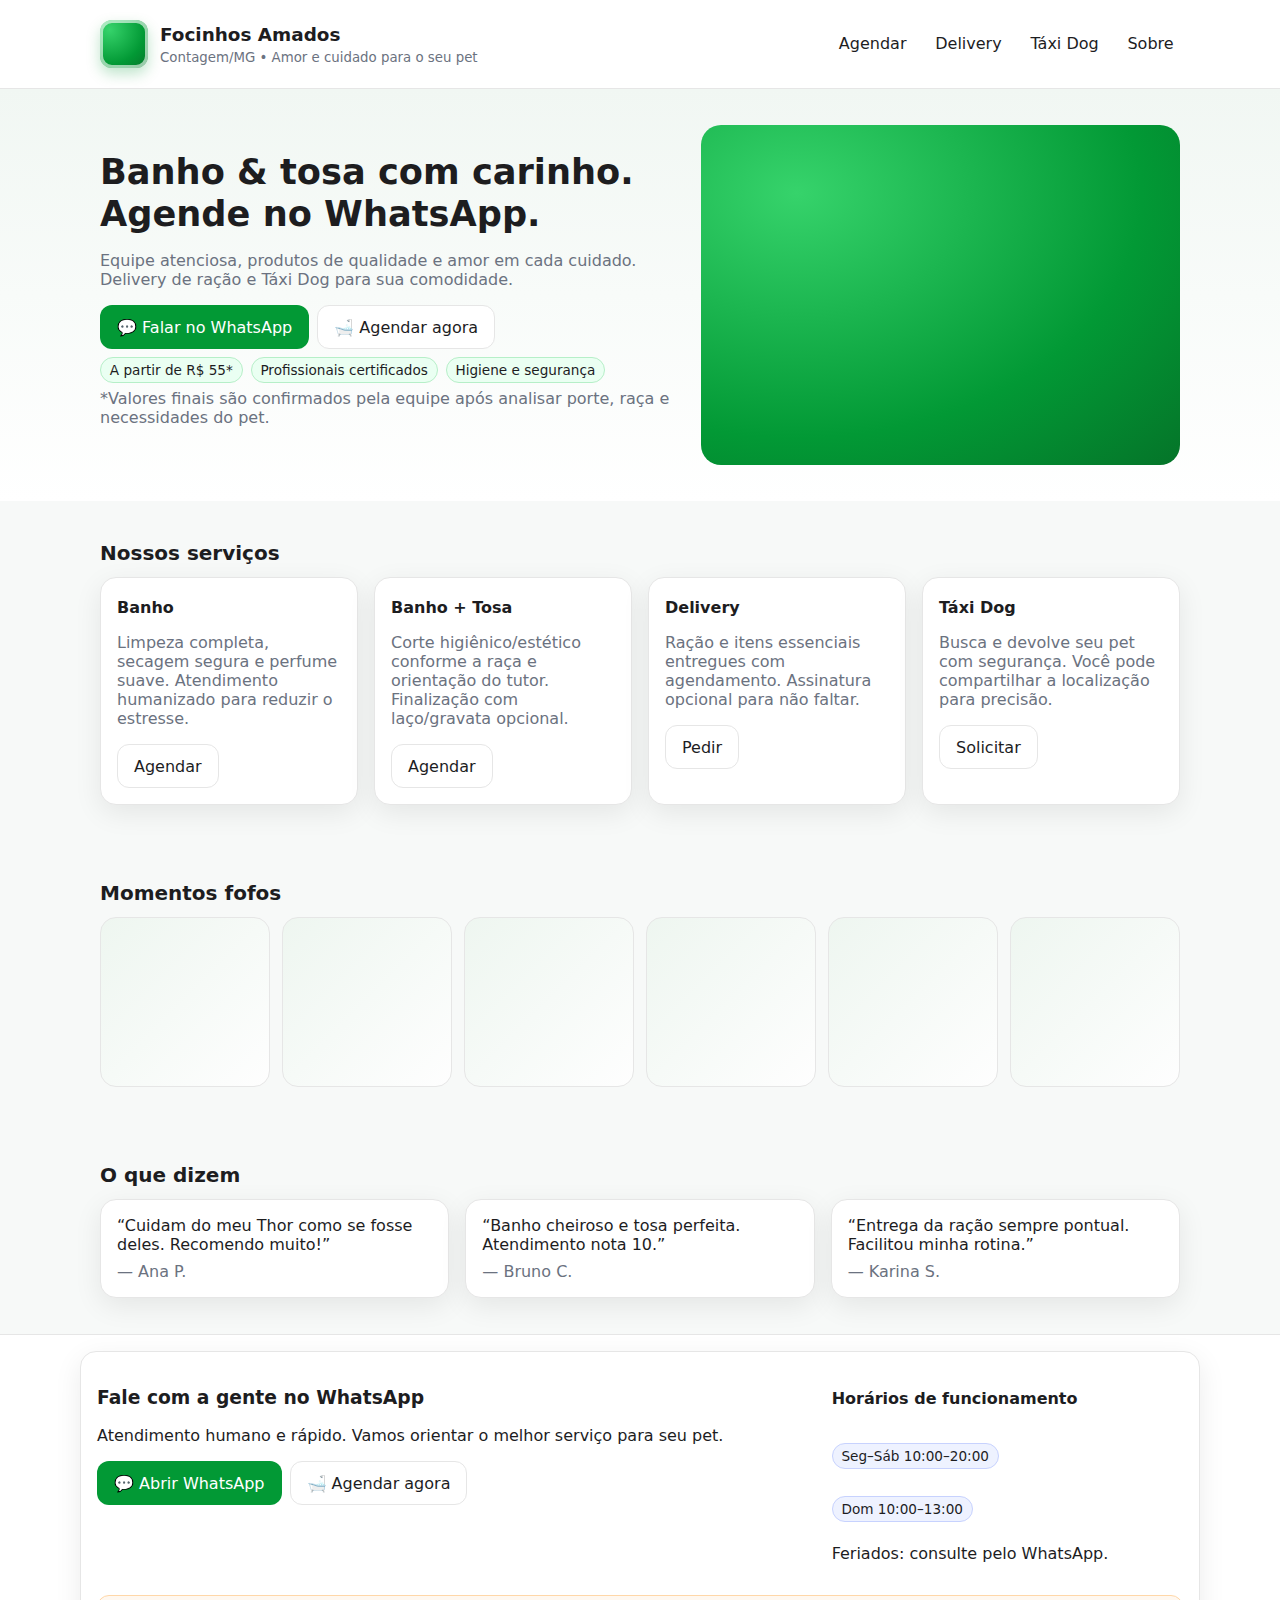
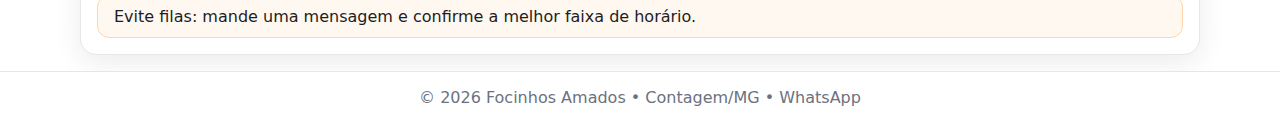
<file: index.html>
<!doctype html>
<html lang="pt-BR">
<head>
<meta charset="utf-8">
<meta name="viewport" content="width=device-width, initial-scale=1">
<title>Focinhos Amados • Pet Shop em Contagem/MG</title>
<meta name="description" content="Banho & tosa com carinho, delivery de ração e Táxi Dog. Atendimento rápido no WhatsApp. A partir de R$ 55.">
<link rel="icon" href="data:image/svg+xml,%3Csvg xmlns='http://www.w3.org/2000/svg' width='64' height='64'%3E%3Cdefs%3E%3ClinearGradient id='g' x1='0' y1='0' x2='1' y2='1'%3E%3Cstop offset='0' stop-color='%2336d36b'/%3E%3Cstop offset='.6' stop-color='%23029935'/%3E%3Cstop offset='1' stop-color='%23056e27'/%3E%3C/linearGradient%3E%3C/defs%3E%3Ccircle cx='32' cy='32' r='30' fill='url(%23g)'/%3E%3Cpath d='M20 38c8 6 16 6 24 0' stroke='%23fff' stroke-width='4' stroke-linecap='round'/%3E%3Ccircle cx='24' cy='26' r='4' fill='%23fff'/%3E%3Ccircle cx='40' cy='26' r='4' fill='%23fff'/%3E%3C/svg%3E" type="image/svg+xml">
<style>
/*
PROJECT: Focinhos Amados — Home (index.html)
VERSION: v1.0 (2025-08-16)
PRINCÍPIOS: Responsivo, acessível, sem libs, pronto para Pages
QUICK EDIT: Busque por "EDIT ZONE" para mudar cores, telefone, horários e textos.

──────────────────────────────────────────────────────────────────────────────
MIGRAÇÃO (6 PASSOS)
1) Cores: ajuste tokens em :root (EDIT ZONE: CORES).
2) Telefone/WhatsApp: atualize o número em CONFIG.whats (JS).
3) Horários: edite a seção "Horários de funcionamento" (texto + badge).
4) Links do menu: confirme caminhos (agendar.html, delivery.html, taxi.html, sobre.html).
5) Galeria: troque os placeholders .ph por imagens reais (data URI ou arquivos).
6) Publicação: suba para GitHub Pages (raiz do repositório).
*/
:root{
  /* EDIT ZONE: CORES */
  --brand:#029935;              /* Verde primário (mantido conforme decisão A) */
  --danger:#d32f2f;             /* Vermelho para ações destrutivas (botões danger) */
  --text:#1d1d1f;
  --muted:#6b7280;
  --bg:#f7f9f8;
  --card:#ffffff;
  --border:#e6e6e6;
  --radius:16px;
  --shadow:0 8px 28px rgba(0,0,0,.08);
  --font: system-ui,-apple-system,Segoe UI,Roboto,Helvetica,Arial,"Apple Color Emoji","Segoe UI Emoji";
}
*{box-sizing:border-box}
html,body{height:100%}
body{margin:0;background:var(--bg);color:var(--text);font-family:var(--font)}
a{color:inherit;text-decoration:none}
a:hover{text-decoration:underline}
.container{max-width:1120px;margin:0 auto;padding:clamp(.75rem,2.5vw,1.25rem)}
.grid{display:grid;gap:1rem;grid-template-columns:repeat(12,1fr)}
.grid>*{grid-column:span 12}
@media(min-width:760px){ .col-6{grid-column:span 6} .col-4{grid-column:span 4} .col-8{grid-column:span 8} }

.topbar{position:sticky;top:0;z-index:50;background:var(--card);border-bottom:1px solid var(--border)}
.topbar .wrap{display:flex;justify-content:space-between;align-items:center;gap:.75rem}
.brand{display:flex;gap:.75rem;align-items:center}
.logo{inline-size:48px;block-size:48px;border-radius:12px;background:radial-gradient(120% 120% at 20% 20%,#36d36b 0%, var(--brand) 60%, #056e27 100%);box-shadow:inset 0 0 0 3px rgba(255,255,255,.6),0 6px 14px rgba(2,153,53,.25)}
.brand h1{font-size:1.15rem;margin:.1rem 0}
.brand small{color:var(--muted)}
.mainnav{display:flex;gap:1rem;align-items:center}
.mainnav a{padding:.6rem .4rem;border-bottom:2px solid transparent}
.mainnav a:hover{border-bottom-color:var(--border)}
.navbtn{display:inline-flex;align-items:center;justify-content:center;min-height:44px;padding:.4rem .7rem;border:1px solid var(--border);border-radius:12px;background:#fff}
@media(max-width:820px){ .mainnav{display:none} .navbtn{display:inline-flex} }
@media(min-width:821px){ .navbtn{display:none} }
.mobilemenu{display:none;position:absolute;inset-inline:0;top:100%;background:#fff;border-bottom:1px solid var(--border)}
.mobilemenu a{display:block;padding:1rem;border-top:1px solid var(--border)}

.hero{background:linear-gradient(180deg,#f1f7f3,#fff)}
.hero-inner{display:grid;gap:1rem;grid-template-columns:1fr;align-items:center}
.hero-copy h2{font-size:clamp(1.5rem,4vw,2.2rem);line-height:1.2;margin:.25rem 0 .5rem}
.hero-copy p{color:var(--muted)}
.row{display:flex;gap:.5rem;flex-wrap:wrap}
.btn{display:inline-flex;align-items:center;justify-content:center;gap:.5rem;min-height:44px;padding:.65rem 1rem;border:1px solid var(--border);background:#fff;border-radius:12px;cursor:pointer;user-select:none;transition:transform .04s ease, background .2s ease, border-color .2s ease}
.btn:active{transform:translateY(1px)}
.btn-primary{background:var(--brand);color:#fff;border-color:transparent}
.btn-ghost{background:#fff}
.btn-danger{background:var(--danger);color:#fff;border-color:transparent}
.tag{display:inline-block;padding:.25rem .55rem;border-radius:999px;background:#eafff2;border:1px solid #b6efc8;font-size:.85rem}
.badge{display:inline-block;padding:.25rem .55rem;border-radius:999px;background:#eef2ff;border:1px solid #c7d2fe;font-size:.85rem}

.hero-art{display:none}
@media(min-width:900px){
  .hero-inner{grid-template-columns:1.1fr .9fr}
  .hero-art{display:block}
  .pup{inline-size:100%;block-size:340px;border-radius:20px;background:
    radial-gradient(120% 120% at 20% 20%, #36d36b 0%, var(--brand) 60%, #056e27 100%)}
}

.section{padding-block:clamp(.5rem,2.5vw,1rem)}
.section-title{font-size:1.25rem;margin:.25rem 0 .75rem}
.cards{display:grid;gap:1rem;grid-template-columns:repeat(1,1fr)}
@media(min-width:760px){ .cards{grid-template-columns:repeat(4,1fr)} }
.card{background:var(--card);border:1px solid var(--border);border-radius:var(--radius);box-shadow:var(--shadow);padding:1rem}
.service h4{margin:.25rem 0}
.service p{color:var(--muted);min-height:3.6em}

.gallery{display:grid;gap:.75rem;grid-template-columns:repeat(3,1fr)}
.gallery .ph{aspect-ratio:1/1;border-radius:16px;background:linear-gradient(135deg,#eef6f0,#fefefe);border:1px solid var(--border)}
@media(min-width:760px){ .gallery{grid-template-columns:repeat(6,1fr)} }

.testimonials{display:grid;gap:1rem;grid-template-columns:repeat(1,1fr)}
@media(min-width:900px){ .testimonials{grid-template-columns:repeat(3,1fr)} }
blockquote{margin:0}
blockquote p{margin:0}
blockquote footer{color:var(--muted);margin-top:.5rem}

.cta{background:#fff;border-top:1px solid var(--border)}
.footer{border-top:1px solid var(--border);background:#fff}
.footer p{margin:0;padding:1rem;color:var(--muted);text-align:center}

.notice{background:#fff8f0;border:1px solid #ffd7a8;border-radius:12px;padding:.7rem 1rem}
:focus-visible{outline:3px solid rgba(2,153,53,.35); outline-offset:2px}
</style>
</head>
<body>
<header class="topbar" role="banner">
  <div class="container wrap">
    <div class="brand">
      <a href="./index.html" aria-label="Início"><div class="logo" aria-hidden="true"></div></a>
      <div>
        <h1>Focinhos Amados</h1>
        <small>Contagem/MG • Amor e cuidado para o seu pet</small>
      </div>
    </div>
    <nav class="mainnav" aria-label="Navegação principal">
      <a href="./agendar.html">Agendar</a>
      <a href="./delivery.html">Delivery</a>
      <a href="./taxi.html">Táxi Dog</a>
      <a href="./sobre.html">Sobre</a>
    </nav>
    <button class="navbtn" id="openMenu" aria-haspopup="true" aria-expanded="false" aria-controls="mmenu">☰ Menu</button>
  </div>
  <div class="mobilemenu" id="mmenu" role="menu" aria-hidden="true">
    <a role="menuitem" href="./agendar.html">Agendar</a>
    <a role="menuitem" href="./delivery.html">Delivery</a>
    <a role="menuitem" href="./taxi.html">Táxi Dog</a>
    <a role="menuitem" href="./sobre.html">Sobre</a>
  </div>
</header>

<main>
  <!-- HERO -->
  <section class="hero section">
    <div class="container hero-inner">
      <div class="hero-copy">
        <h2>Banho & tosa com carinho. <span class="accent">Agende no WhatsApp.</span></h2>
        <p>Equipe atenciosa, produtos de qualidade e amor em cada cuidado. Delivery de ração e Táxi Dog para sua comodidade.</p>
        <div class="row" style="margin-top:.5rem">
          <a class="btn btn-primary" rel="noopener" target="_blank" id="ctaWhats">💬 Falar no WhatsApp</a>
          <a class="btn btn-ghost" href="./agendar.html">🛁 Agendar agora</a>
        </div>
        <div class="row" style="margin-top:.5rem">
          <span class="tag">A partir de R$ 55*</span>
          <span class="tag">Profissionais certificados</span>
          <span class="tag">Higiene e segurança</span>
        </div>
        <p class="small" style="margin-top:.35rem">*Valores finais são confirmados pela equipe após analisar porte, raça e necessidades do pet.</p>
      </div>
      <div class="hero-art" aria-hidden="true">
        <div class="pup"></div>
      </div>
    </div>
  </section>

  <!-- SERVIÇOS -->
  <section class="section">
    <div class="container">
      <h3 class="section-title">Nossos serviços</h3>
      <div class="cards">
        <article class="card service">
          <h4>Banho</h4>
          <p>Limpeza completa, secagem segura e perfume suave. Atendimento humanizado para reduzir o estresse.</p>
          <a class="btn btn-ghost" href="./agendar.html" aria-label="Agendar banho">Agendar</a>
        </article>
        <article class="card service">
          <h4>Banho + Tosa</h4>
          <p>Corte higiênico/estético conforme a raça e orientação do tutor. Finalização com laço/gravata opcional.</p>
          <a class="btn btn-ghost" href="./agendar.html" aria-label="Agendar banho e tosa">Agendar</a>
        </article>
        <article class="card service">
          <h4>Delivery</h4>
          <p>Ração e itens essenciais entregues com agendamento. Assinatura opcional para não faltar.</p>
          <a class="btn btn-ghost" href="./delivery.html" aria-label="Ir para delivery">Pedir</a>
        </article>
        <article class="card service">
          <h4>Táxi Dog</h4>
          <p>Busca e devolve seu pet com segurança. Você pode compartilhar a localização para precisão.</p>
          <a class="btn btn-ghost" href="./taxi.html" aria-label="Solicitar táxi dog">Solicitar</a>
        </article>
      </div>
    </div>
  </section>

  <!-- GALERIA -->
  <section class="section">
    <div class="container">
      <h3 class="section-title">Momentos fofos</h3>
      <div class="gallery" aria-label="Galeria de pets">
        <div class="ph" title="Foto do pet 1"></div>
        <div class="ph" title="Foto do pet 2"></div>
        <div class="ph" title="Foto do pet 3"></div>
        <div class="ph" title="Foto do pet 4"></div>
        <div class="ph" title="Foto do pet 5"></div>
        <div class="ph" title="Foto do pet 6"></div>
      </div>
    </div>
  </section>

  <!-- DEPOIMENTOS -->
  <section class="section">
    <div class="container">
      <h3 class="section-title">O que dizem</h3>
      <div class="testimonials">
        <blockquote class="card">
          <p>“Cuidam do meu Thor como se fosse deles. Recomendo muito!”</p>
          <footer>— Ana P.</footer>
        </blockquote>
        <blockquote class="card">
          <p>“Banho cheiroso e tosa perfeita. Atendimento nota 10.”</p>
          <footer>— Bruno C.</footer>
        </blockquote>
        <blockquote class="card">
          <p>“Entrega da ração sempre pontual. Facilitou minha rotina.”</p>
          <footer>— Karina S.</footer>
        </blockquote>
      </div>
    </div>
  </section>

  <!-- CTA & HORÁRIOS -->
  <section class="section cta">
    <div class="container card">
      <div class="grid">
        <div class="col-8">
          <h3>Fale com a gente no WhatsApp</h3>
          <p>Atendimento humano e rápido. Vamos orientar o melhor serviço para seu pet.</p>
          <div class="row">
            <a class="btn btn-primary" rel="noopener" target="_blank" id="ctaWhats2">💬 Abrir WhatsApp</a>
            <a class="btn btn-ghost" href="./agendar.html">🛁 Agendar agora</a>
          </div>
        </div>
        <div class="col-4">
          <h4>Horários de funcionamento</h4>
          <p class="badge" title="Atualizados conforme sua instrução">Seg–Sáb 10:00–20:00</p><br>
          <p class="badge">Dom 10:00–13:00</p>
          <p class="small" style="margin-top:.5rem">Feriados: consulte pelo WhatsApp.</p>
        </div>
      </div>
      <div class="notice" style="margin-top:1rem">Evite filas: mande uma mensagem e confirme a melhor faixa de horário.</div>
    </div>
  </section>
</main>

<footer class="footer">
  <p>© <span id="ano"></span> Focinhos Amados • Contagem/MG • <a rel="noopener" target="_blank" id="waFooter">WhatsApp</a></p>
</footer>

<script>
/* JS leve da Home — sem dependências externas */
(function(){
  "use strict";
  // EDIT ZONE: WHATSAPP
  const CONFIG = {
    whats: "5531982339672" // número confirmado
  };
  const enc = encodeURIComponent;
  const waLink = (txt="Olá! Quero atendimento do Focinhos Amados.") => `https://wa.me/${CONFIG.whats}?text=${enc(txt)}`;

  // Ano no rodapé
  const y = document.getElementById('ano'); if(y) y.textContent = new Date().getFullYear();

  // CTA WhatsApp
  const cta1 = document.getElementById('ctaWhats');
  const cta2 = document.getElementById('ctaWhats2');
  const waF  = document.getElementById('waFooter');
  if(cta1) { cta1.href = waLink(); }
  if(cta2) { cta2.href = waLink("Olá! Quero agendar um serviço."); }
  if(waF)  { waF.href  = waLink(); }

  // Menu mobile
  const btn = document.getElementById('openMenu');
  const mm  = document.getElementById('mmenu');
  if(btn && mm){
    btn.addEventListener('click', ()=>{
      const open = mm.style.display === 'block';
      mm.style.display = open ? 'none' : 'block';
      btn.setAttribute('aria-expanded', String(!open));
      mm.setAttribute('aria-hidden', String(open));
    });
    // Fecha ao clicar em um link
    mm.querySelectorAll('a').forEach(a=> a.addEventListener('click', ()=>{
      mm.style.display='none'; btn.setAttribute('aria-expanded','false'); mm.setAttribute('aria-hidden','true');
    }));
  }

})();
</script>
</body>
</html>
</file>
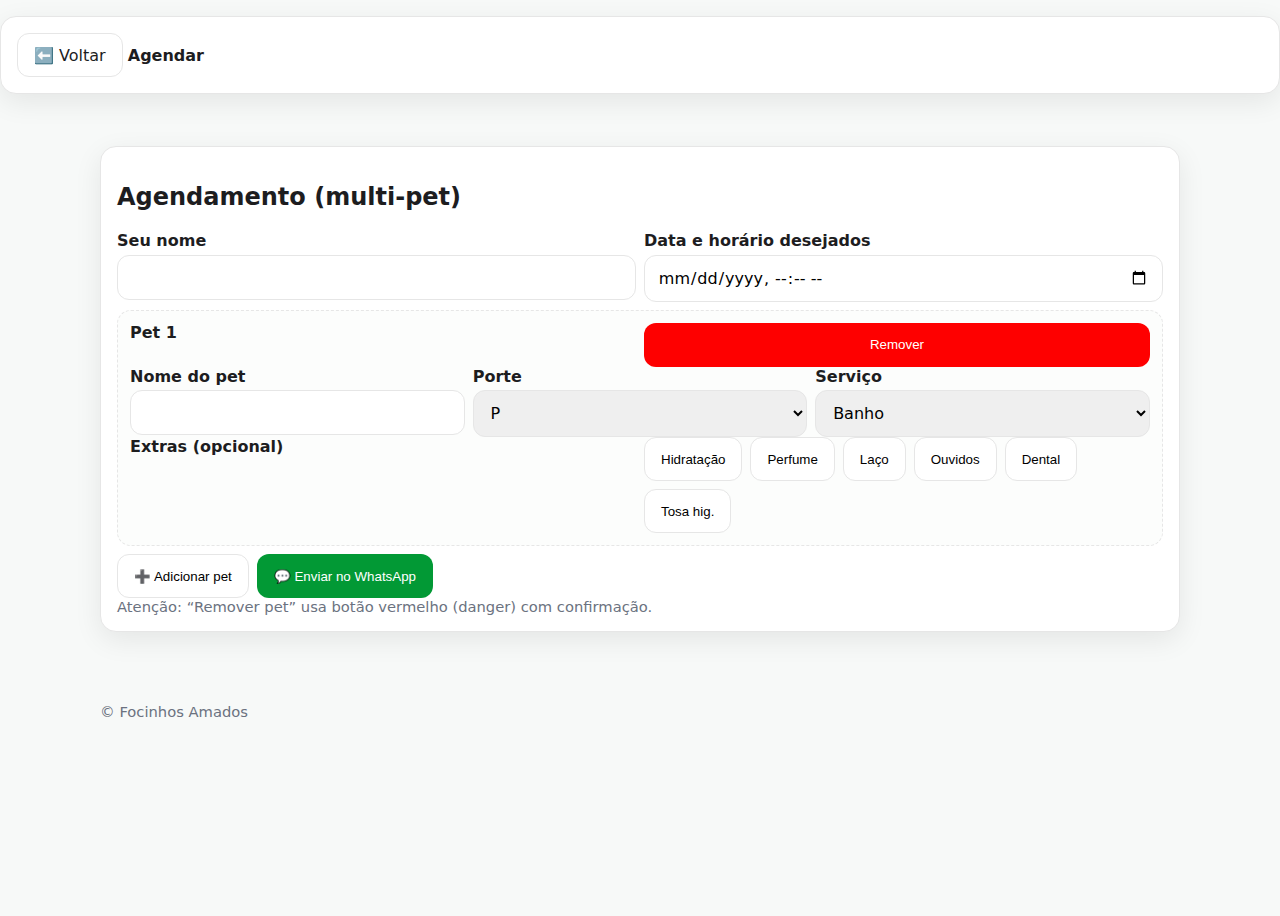
<file: pages/agendar.html>
<!doctype html>
<html lang="pt-BR">
<head>
<meta charset="utf-8">
<meta name="viewport" content="width=device-width, initial-scale=1">
<title>Agendar • Focinhos Amados</title>
<link rel="stylesheet" href="../assets/styles.css">
<meta http-equiv="Content-Security-Policy" content="default-src 'self'; img-src 'self' data:; style-src 'self'; script-src 'self'; connect-src 'self'; base-uri 'none'; form-action 'self'; frame-ancestors 'none'; upgrade-insecure-requests">
</head>
<body>
<header class="site-header card"><a class="btn" href="../index.html">⬅️ Voltar</a> <strong style="margin-left:.5rem">Agendar</strong></header>
<main class="container">
  <section class="card">
    <h2>Agendamento (multi-pet)</h2>
    <div id="wizard"></div>
    <div class="alert small">Atenção: “Remover pet” usa botão vermelho (danger) com confirmação.</div>
  </section>
</main>
<footer class="container"><p class="small">© <span id="ano"></span> Focinhos Amados</p></footer>
<script src="../assets/agendar.js" defer></script>
</body>
</html>
</file>
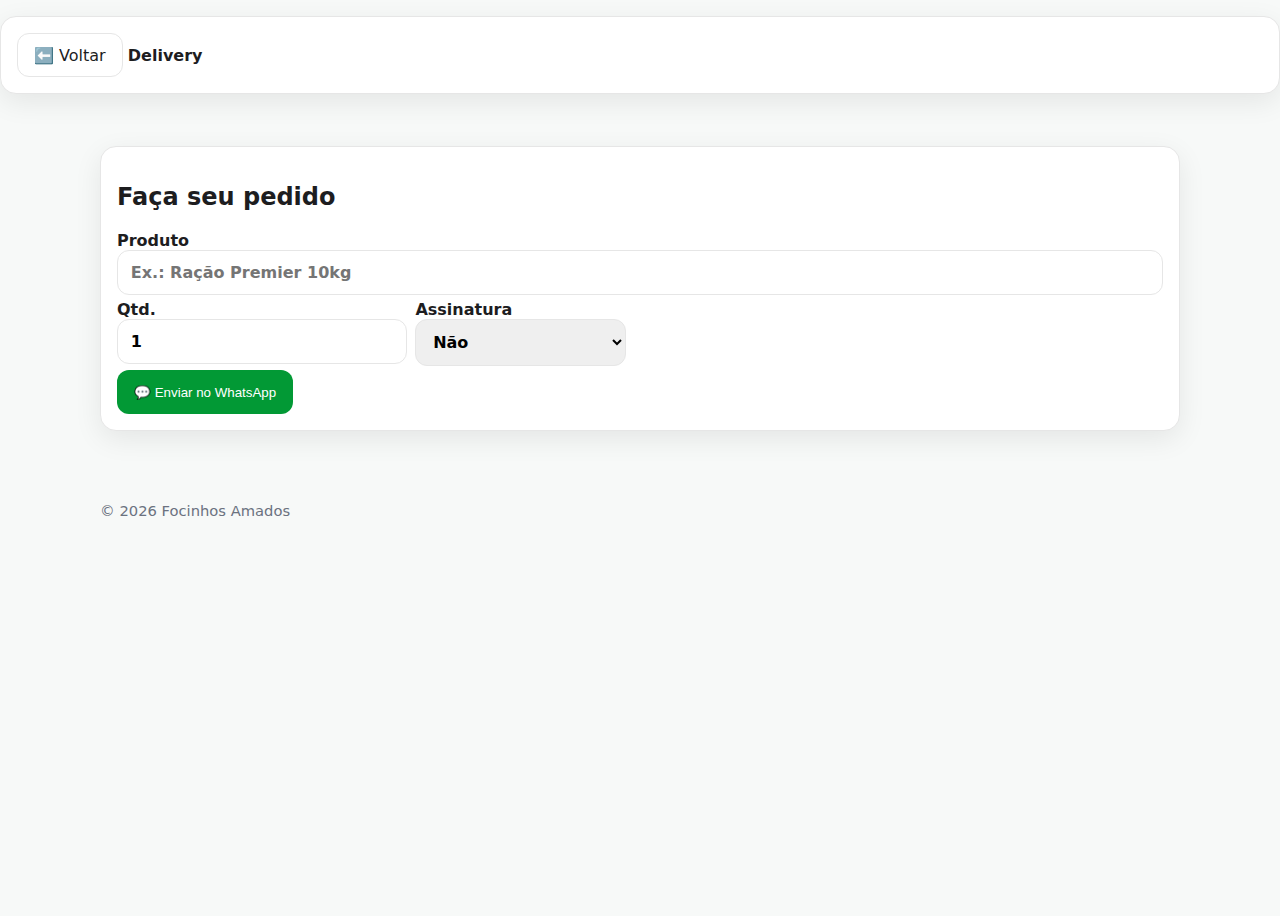
<file: pages/delivery.html>
<!doctype html>
<html lang="pt-BR">
<head>
<meta charset="utf-8">
<meta name="viewport" content="width=device-width, initial-scale=1">
<title>Delivery • Focinhos Amados</title>
<link rel="stylesheet" href="../assets/styles.css">
<meta http-equiv="Content-Security-Policy" content="default-src 'self'; img-src 'self' data:; style-src 'self'; script-src 'self'; connect-src 'self'; base-uri 'none'; form-action 'self'; frame-ancestors 'none'; upgrade-insecure-requests">
</head>
<body>
<header class="site-header card"><a class="btn" href="../index.html">⬅️ Voltar</a> <strong style="margin-left:.5rem">Delivery</strong></header>
<main class="container">
  <section class="card">
    <h2>Faça seu pedido</h2>
    <form id="formDelivery" novalidate>
      <label>Produto<input id="produto" required placeholder="Ex.: Ração Premier 10kg"></label>
      <div class="row">
        <label>Qtd.<input id="quantidade" type="number" min="1" value="1"></label>
        <label>Assinatura<select id="assinatura"><option value="nao">Não</option><option value="30">30 dias</option><option value="45">45 dias</option><option value="60">60 dias</option></select></label>
      </div>
      <div class="row"><button class="btn btn-primary" type="submit">💬 Enviar no WhatsApp</button></div>
    </form>
  </section>
</main>
<footer class="container"><p class="small">© <span id="ano"></span> Focinhos Amados</p></footer>
<script src="../assets/app.js" defer></script>
</body>
</html>
</file>
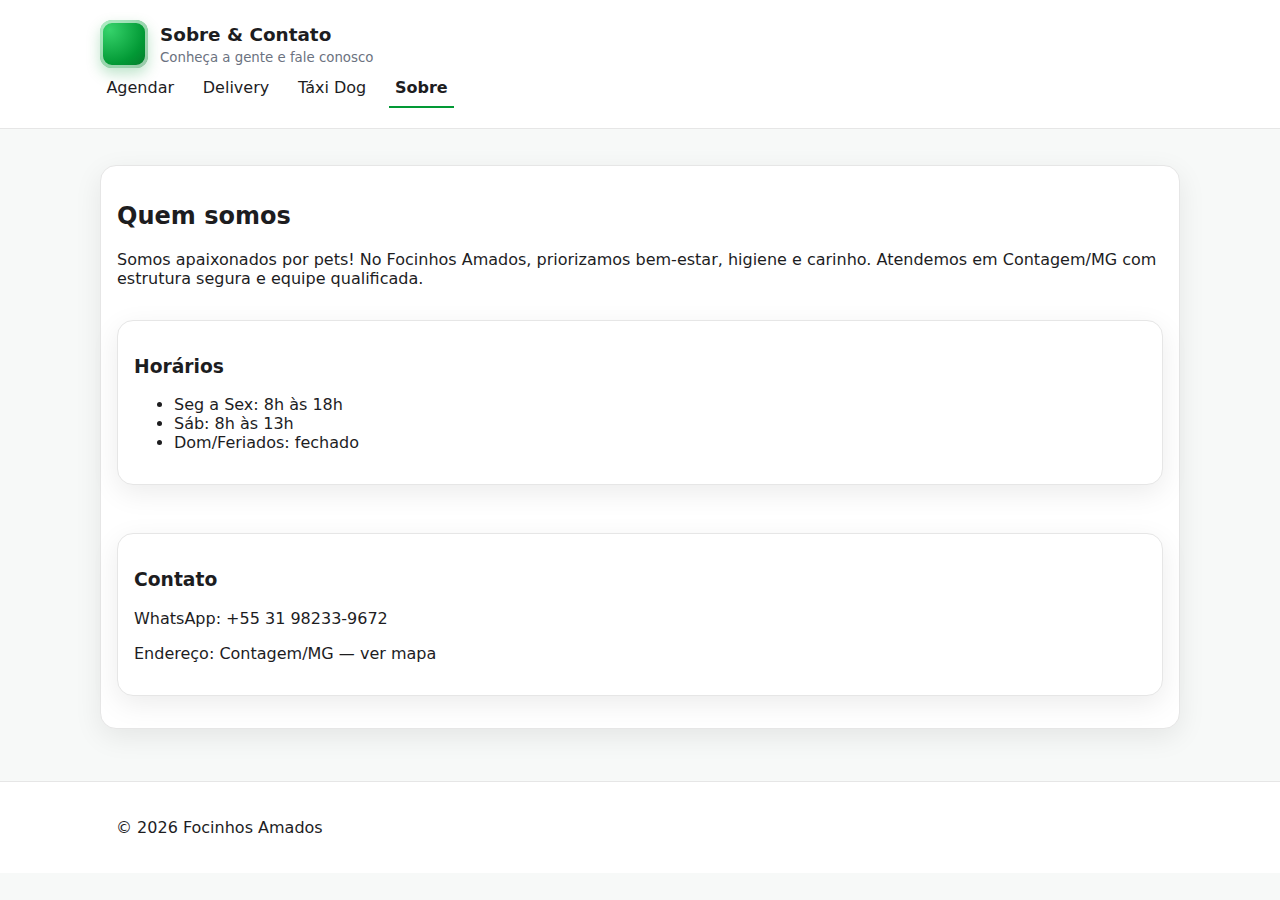
<file: pages/sobre.html>
<!doctype html>
<html lang="pt-BR">
<head>
<meta charset="utf-8">
<meta name="viewport" content="width=device-width, initial-scale=1">
<title>Sobre & Contato • Focinhos Amados</title>
<link rel="stylesheet" href="../assets/styles.css">
<meta name="description" content="Conheça a equipe, valores e canais de contato do Focinhos Amados.">
<meta http-equiv="Content-Security-Policy" content="default-src 'self'; img-src 'self' data:; style-src 'self'; script-src 'self'; connect-src 'self'; base-uri 'none'; form-action 'self'; frame-ancestors 'none'; upgrade-insecure-requests">
</head>
<body>
<header class="topbar">
  <div class="container">
    <div class="brand">
      <a class="brand-link" href="../index.html" aria-label="Início"><div class="logo" aria-hidden="true"></div></a>
      <div><h1>Sobre & Contato</h1><small>Conheça a gente e fale conosco</small></div>
    </div>
    <nav class="mainnav">
      <a href="./agendar.html">Agendar</a>
      <a href="./delivery.html">Delivery</a>
      <a href="./taxi.html">Táxi Dog</a>
      <a aria-current="page" href="./sobre.html">Sobre</a>
    </nav>
  </div>
</header>

<main class="container">
  <section class="card">
    <h2>Quem somos</h2>
    <p>Somos apaixonados por pets! No Focinhos Amados, priorizamos bem-estar, higiene e carinho. Atendemos em Contagem/MG com estrutura segura e equipe qualificada.</p>
    <div class="grid">
      <div class="card">
        <h3>Horários</h3>
        <ul>
          <li>Seg a Sex: 8h às 18h</li>
          <li>Sáb: 8h às 13h</li>
          <li>Dom/Feriados: fechado</li>
        </ul>
      </div>
      <div class="card">
        <h3>Contato</h3>
        <p>WhatsApp: <a rel="noopener" target="_blank" href="https://wa.me/5531982339672">+55 31 98233-9672</a></p>
        <p>Endereço: Contagem/MG — <a rel="noopener" target="_blank" href="https://maps.google.com/?q=Contagem%20MG">ver mapa</a></p>
      </div>
    </div>
  </section>
</main>

<footer class="site-footer">
  <div class="container"><p>© <span id="ano"></span> Focinhos Amados</p></div>
</footer>

<script src="../assets/app.js" defer></script>
</body>
</html>
</file>
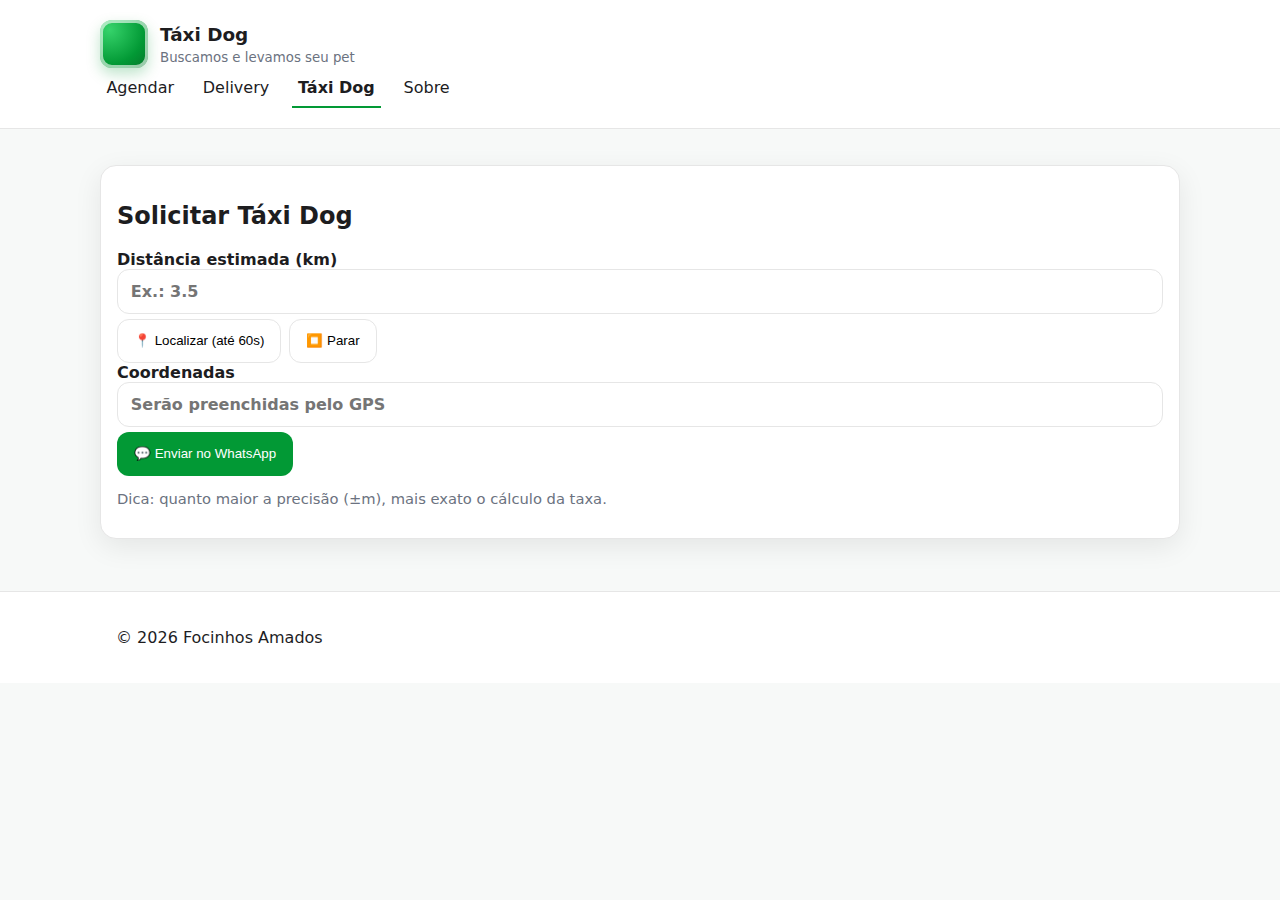
<file: pages/taxi.html>
<!doctype html>
<html lang="pt-BR">
<head>
<meta charset="utf-8">
<meta name="viewport" content="width=device-width, initial-scale=1">
<title>Táxi Dog • Focinhos Amados</title>
<link rel="stylesheet" href="../assets/styles.css">
<meta name="description" content="Solicite Táxi Dog com geolocalização precisa.">
<meta http-equiv="Content-Security-Policy" content="default-src 'self'; img-src 'self' data:; style-src 'self'; script-src 'self'; connect-src 'self'; base-uri 'none'; form-action 'self'; frame-ancestors 'none'; upgrade-insecure-requests">
</head>
<body>
<header class="topbar">
  <div class="container">
    <div class="brand">
      <a class="brand-link" href="../index.html" aria-label="Início"><div class="logo" aria-hidden="true"></div></a>
      <div><h1>Táxi Dog</h1><small>Buscamos e levamos seu pet</small></div>
    </div>
    <nav class="mainnav">
      <a href="./agendar.html">Agendar</a>
      <a href="./delivery.html">Delivery</a>
      <a aria-current="page" href="./taxi.html">Táxi Dog</a>
      <a href="./sobre.html">Sobre</a>
    </nav>
  </div>
</header>

<main class="container">
  <section class="card">
    <h2>Solicitar Táxi Dog</h2>
    <form id="formTaxi" novalidate>
      <label>Distância estimada (km)
        <input id="taxiKm" type="number" min="0" step="0.5" required placeholder="Ex.: 3.5">
      </label>
      <div class="row">
        <button class="btn" type="button" id="btnGPS">📍 Localizar (até 60s)</button>
        <button class="btn btn-ghost" type="button" id="btnGPSStop">⏹️ Parar</button>
      </div>
      <label>Coordenadas
        <input id="coords" readonly placeholder="Serão preenchidas pelo GPS">
      </label>
      <div class="row">
        <button class="btn btn-primary" type="submit">💬 Enviar no WhatsApp</button>
      </div>
    </form>
    <p class="small">Dica: quanto maior a precisão (±m), mais exato o cálculo da taxa.</p>
  </section>
</main>

<footer class="site-footer">
  <div class="container"><p>© <span id="ano"></span> Focinhos Amados</p></div>
</footer>

<script src="../assets/app.js" defer></script>
</body>
</html>
</file>
<file: assets/styles.css>
/* EDIT ZONE: TOKENS DE DESIGN */
:root{
  --brand:#029935;            /* Primária (ações) */
  --danger:#FE0000;           /* Ações destrutivas */
  --text:#1d1d1f;
  --muted:#6b7280;
  --bg:#f7f9f8;
  --card:#ffffff;
  --border:#e6e6e6;
  --radius:16px;
  --shadow:0 8px 28px rgba(0,0,0,.08);
  --font: system-ui,-apple-system,Segoe UI,Roboto,Helvetica,Arial,"Apple Color Emoji","Segoe UI Emoji";
}
*{box-sizing:border-box}
html,body{height:100%}
body{margin:0;background:var(--bg);color:var(--text);font-family:var(--font)}
a{color:inherit;text-decoration:none}
a:hover{text-decoration:underline}
.container{max-width:1120px;margin:0 auto;padding:clamp(.75rem,2.5vw,1.25rem)}
.grid{display:grid;gap:1rem;grid-template-columns:repeat(12,1fr)}
.grid>*{grid-column:span 12}
@media(min-width:760px){ .grid .col-6{grid-column:span 6} .grid .col-4{grid-column:span 4} .grid .col-8{grid-column:span 8} }
.row{display:flex;gap:.5rem;flex-wrap:wrap}
.topbar{background:var(--card);border-bottom:1px solid var(--border)}
.brand{display:flex;gap:.75rem;align-items:center}
.brand-link{display:inline-grid;place-items:center}
.logo{inline-size:48px;block-size:48px;border-radius:12px;background:radial-gradient(120% 120% at 20% 20%,#36d36b 0%, var(--brand) 60%, #056e27 100%);box-shadow:inset 0 0 0 3px rgba(255,255,255,.6),0 6px 14px rgba(2,153,53,.25)}
.brand h1{font-size:1.15rem;margin:.1rem 0}
.brand small{color:var(--muted)}
.mainnav{display:flex;gap:1rem;align-items:center}
.mainnav a{padding:.6rem .4rem;border-bottom:2px solid transparent}
.mainnav a[aria-current="page"]{border-bottom-color:var(--brand);font-weight:700}
.card{background:var(--card);border:1px solid var(--border);border-radius:var(--radius);box-shadow:var(--shadow);padding:1rem;margin-block:clamp(.75rem,2vw,1rem)}
.section-title{font-size:1.2rem;margin:.25rem 0 .75rem}
.btn{display:inline-flex;align-items:center;justify-content:center;gap:.5rem;min-height:44px;padding:.65rem 1rem;border:1px solid var(--border);background:#fff;border-radius:12px;cursor:pointer;user-select:none;transition:transform .04s ease, background .2s ease, border-color .2s ease}
.btn:active{transform:translateY(1px)}
.btn-primary{background:var(--brand);color:#fff;border-color:transparent}
.btn-ghost{background:#fff}
.btn-danger{background:var(--danger);color:#fff;border-color:transparent}
input,select,textarea{font:inherit;border:1px solid var(--border);border-radius:12px;padding:.75rem .8rem;min-height:44px;width:100%}
label{display:block;font-weight:600;margin-bottom:.3rem}
.small{font-size:.92rem;color:var(--muted)}
:focus-visible{outline:3px solid rgba(2,153,53,.35); outline-offset:2px}

/* Hero */
.hero{background:linear-gradient(180deg,#f1f7f3,#fff)}
.hero-inner{display:grid;gap:1rem;grid-template-columns:1fr;align-items:center}
.hero-copy h2{font-size:clamp(1.4rem,4vw,2rem);line-height:1.2;margin:.25rem 0 .5rem}
.hero-copy p{color:var(--muted)}
.trust{display:flex;gap:.5rem;flex-wrap:wrap;margin-top:.5rem}
.tag{display:inline-block;padding:.25rem .55rem;border-radius:999px;background:#eafff2;border:1px solid #b6efc8;font-size:.85rem}
.hero-art{display:none}
@media(min-width:900px){
  .hero-inner{grid-template-columns:1.1fr .9fr}
  .hero-art{display:block}
  .pup{inline-size:100%;block-size:320px;border-radius:20px;background:
    radial-gradient(120% 120% at 20% 20%, #36d36b 0%, var(--brand) 60%, #056e27 100%);}
}

/* Cards serviços, galeria e depoimentos */
.cards{display:grid;gap:1rem;grid-template-columns:repeat(1,1fr)}
@media(min-width:760px){ .cards{grid-template-columns:repeat(4,1fr)} }
.service h4{margin:.25rem 0}
.gallery{display:grid;gap:.75rem;grid-template-columns:repeat(3,1fr)}
.gallery .ph{aspect-ratio:1/1;border-radius:16px;background:linear-gradient(135deg,#eef6f0,#fefefe);border:1px solid var(--border)}
@media(min-width:760px){ .gallery{grid-template-columns:repeat(6,1fr)} }
.testimonials{display:grid;gap:1rem;grid-template-columns:repeat(1,1fr)}
@media(min-width:900px){ .testimonials{grid-template-columns:repeat(3,1fr)} }
blockquote{margin:0}
blockquote footer{color:var(--muted);margin-top:.5rem}

/* Footer */
.site-footer{border-top:1px solid var(--border);margin-top:1rem;background:#fff}
.site-footer p{margin:0;padding:1rem}

/* Wizard (Agendar) */
.wizard-actions{display:flex;gap:.5rem;flex-wrap:wrap;margin-top:.5rem}
.subcard{border:1px dashed var(--border);border-radius:14px;padding:.75rem;background:#fcfdfc;margin:.5rem 0}
.wrow{display:flex;gap:.5rem;flex-wrap:wrap}
.wrow>*{flex:1 1 200px}
</file>
